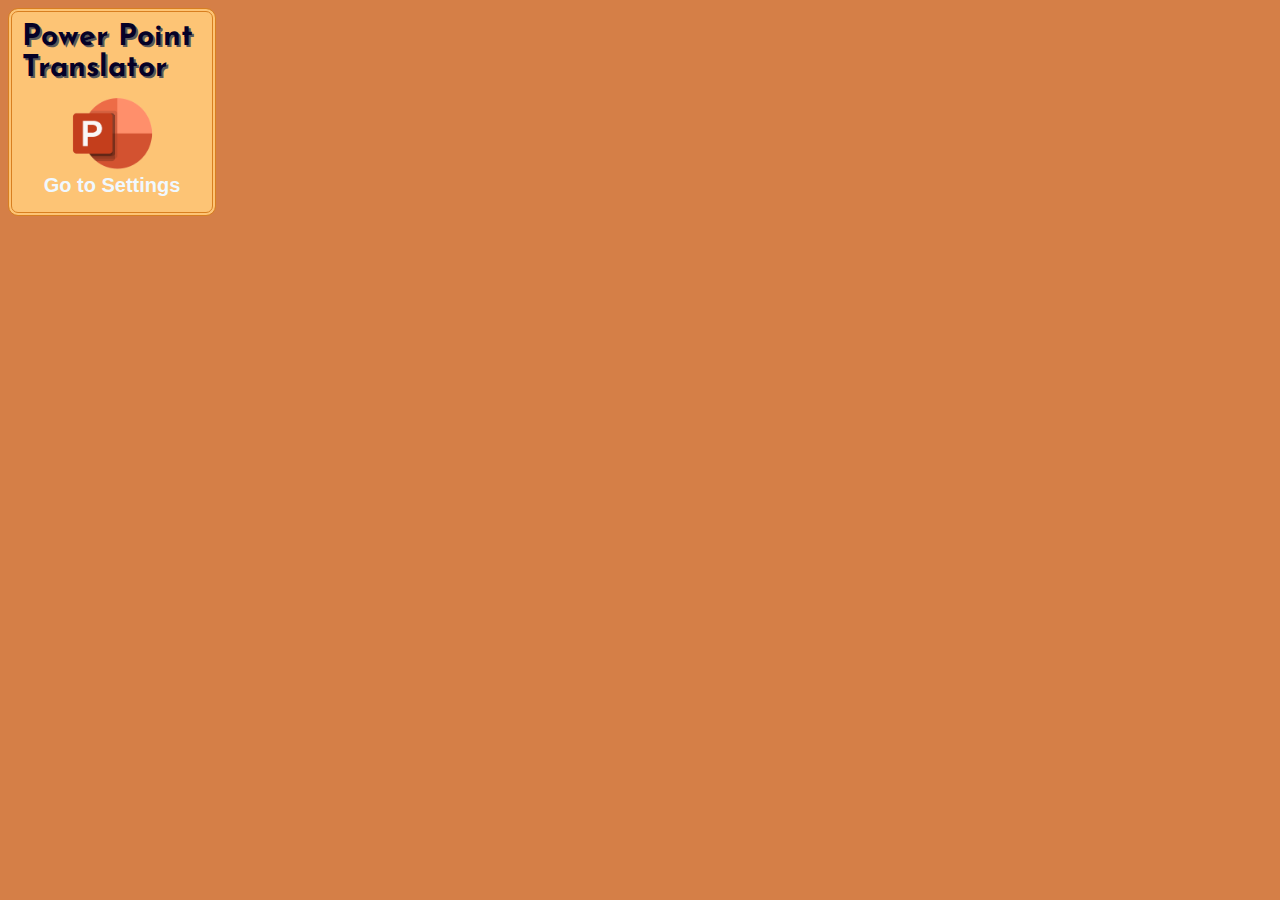
<file: index.html>
<!DOCTYPE html>
<head>
    <meta charset="UTF-8">
    <title>Test Chrome extension</title>
    <script src="background.js"></script>
</head>
<style>
    @import url('https://fonts.googleapis.com/css?family=Bubbler One');
    @import url('https://fonts.googleapis.com/css?family=Josefin Sans');
    @import url('https://fonts.cdnfonts.com/css/bahnschrift');
    html{
        background-color: rgba(202, 95, 25, 0.799);
    }
    body{
        border: 4px double rgb(216, 127, 32);
        border-radius: 10px;
        background-color: rgba(255, 201, 120, 0.943);
        width: 200px;
        height: 200px;
    }
    #buffer{
        height: 80px;
    }
    #theTitle{
        display: flex; 
        align-items: center; 
        justify-content: center;
        font-family: "Josefin Sans";
        font-weight: bolder;
        font-size: 30px;
        text-shadow:2px 2px #5a5858;
        color: rgb(5, 1, 39);
        padding: 10px;

        transition-property:color,text-shadow;
        transition-duration: 0.5s;
        transition-timing-function:step-end;
    }
    #theTitle:hover{
        text-shadow:2px 3px #d34e01e1;
    }
    #settings{
        
        display: flex; 
        align-items: center; 
        justify-content: center;
        
        
        font-weight: bold;
        font-family: 'Bahnschrift', sans-serif;
        font-size: 20px;
    }
    div a:link, a:visited{
        text-decoration: none;
        color:aliceblue;

        transition-property:color,font-size;
        transition-duration: 0.5s;
        transition-timing-function:cubic-bezier(0.6, -0.28, 0.735, 0.045);
    }

    div a:hover{
        font-size: 23px;
        color:rgb(2, 47, 86);
    }
    .center{
        display: block;
  margin-left: auto;
  margin-right: auto;
  width: 50%;
    }
</style>

<body>
    <div id="theTitle">
        Power Point Translator
    </div>
    <div id="buffer">
        <img src="icon.png" alt="pptx" style="width:85px; height:80px;" class="center">
    </div>
    <div id ="settings">
        <a href="http://127.0.0.1:5000" target="_blank"> Go to Settings</a>
    </div>
</body>

<script>


</script>
</html>
</file>
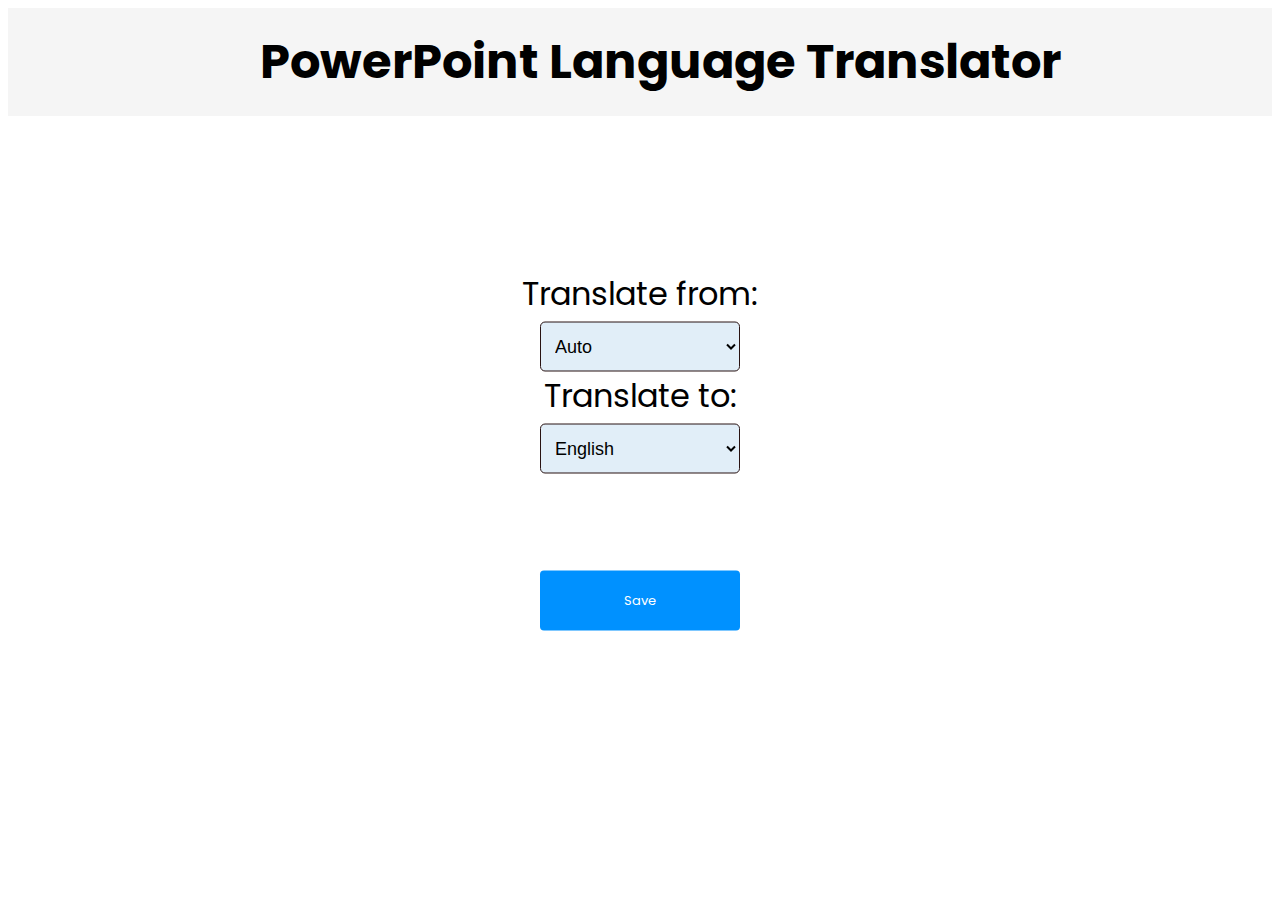
<file: setting.html>
<!DOCTYPE html>
<html lang="en">
<head>
    <meta charset="UTF-8">
    <meta http-equiv="X-UA-Compatible" content="IE=edge">
    <meta name="viewport" content="width=device-width, initial-scale=1.0">
    <link rel="stylesheet" href="https://fonts.googleapis.com/css?family=Poppins">
    <title>PowerPoint Language Settings</title>
</head>

<header>
  <header>
    <nav>
      <ul>
<font size ="+5"><b>PowerPoint Language Translator</b></font>
      </ul>
    </nav>
  </header>  </header>
  <style>
body {
    animation: fadeInAnimation ease 3s;
    animation-iteration-count: 1;
    animation-fill-mode: forwards;
}
 
@keyframes fadeInAnimation {
    0% {
        opacity: 0;
    }
    100% {
        opacity: 1;
     }
}
html {
  font-family: "Poppins";
  font-size: xx-large;
}

  
header {
  font-size: large;
  background-color: rgb(245, 245, 245);
  color: rgb(0, 0, 0);
  display: flex;
  justify-content: center;
  align-items: center;
}
html * {
  font-family: Poppins;
}
.tab {
  display: inline-block;
  margin-left: 30px;
}
.button-two {
  border-radius: 4px;
  color: white;

  background-color:#0091ff;
  border: none;
  padding: 0px;
  width: 200px;
  height: 60px;
  transition: all 0.5s;
}


.button-two span {
  cursor: pointer;
  display: inline-block;
  position: relative;
  transition: 1s;
}

.button-two span:after {
  content: '»';
  position: absolute;
  opacity: 0;
  top: 0;
  right: -20px;
  transition: 0.5s;
}

.button-two:hover span {
  padding-right: 25px;
}

.button-two:hover span:after {
  opacity: 1;
  right: 0;
}

.main {
    height: 100%;
    width: 100%;
    display: table;
}
.wrapper {
  margin: 0;
  position: absolute;
  top: 50%;
  left: 50%;
  -ms-transform: translate(-50%, -50%);
  transform: translate(-50%, -50%);
}
select{
    width: 10%;
    height: 50px;
    border: 1px solid #ccc;
    border-radius: 5px;
    padding-left: 5px;
    padding: 10px;
    font-size: 18px;
    font-family: 'Open Sans', sans-serif;
    color: rgb(0, 0, 0);
    background-color: rgb(225, 238, 248);
    background-image: none;
    border: 1px solid rgb(41, 18, 18);
}
select>option{
    font-size: 18px;
    font-family: 'Open Sans', sans-serif;
    color: #555;
    background-color: rgb(247, 247, 247);
    background-image: none;
    font-size: 18px;
    height: 50px;
    padding: 15px;
    border: 1px solid rgb(41, 18, 18);
}



</style>

</header>
<br>

<body>
    <div class = "main">
      <div class = "wrapper">
      <center>
          <form>
              <label for="from-language">Translate from:</label>
              <div class="fromLanguageBox" style = "width:2000px;">  
                <select>
                  <option value="en">Auto</option>
                  <option value="en">English</option>
                  <option value="fr">French</option>
                  <option value="es">Spanish</option>
                  <option value="zh">Chinese</option>
                  <option value="ko">Korean</option>
                  <option value="de">German</option>
                  <option value="lt">Lithuanian</option>
                </select>
              </div>
              
              <label for="to-language">Translate to:</label>
              <div class="toLanguageBox" style = "width:2000px;">
                <select>
                  <option value="en">English</option>
                  <option value="fr">French</option>
                  <option value="es">Spanish</option>
                  <option value="zh">Chinese</option>
                  <option value="ko">Korean</option>
                  <option value="de">German</option>
                  <option value="lt">Lithuanian</option>
                </select>
              </div>
              <br>
              <br>
              <div class="sub-main">
                <button class="button-two"><font size="-1"><span>Save</span></font></button>
              </div>

            </form>
      </center>
    </div>
  </div>
 
</body>

</html>
</file>
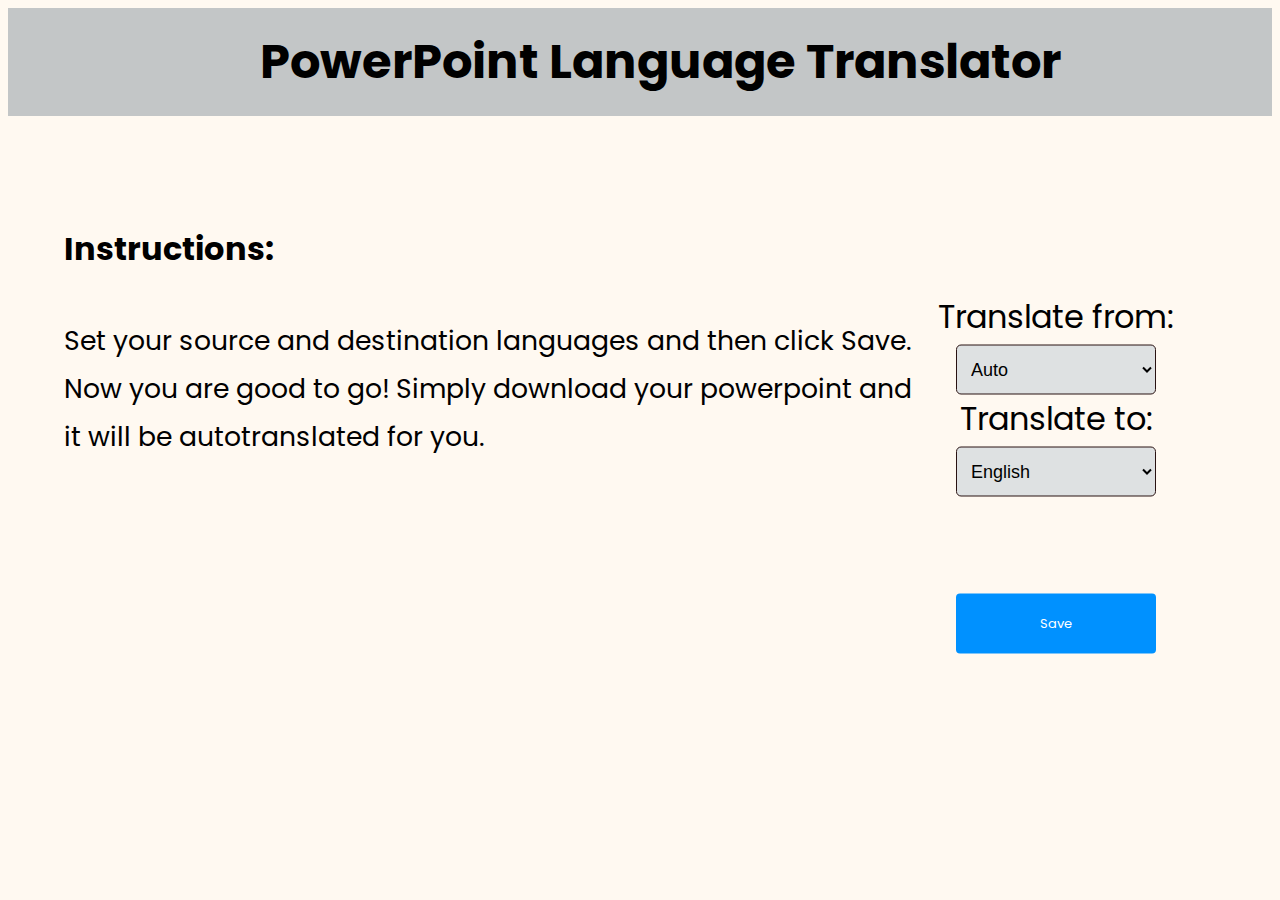
<file: temp.html>
<!DOCTYPE html>
<html lang="en">
<head>
    <meta charset="UTF-8">
    <meta http-equiv="X-UA-Compatible" content="IE=edge">
    <meta name="viewport" content="width=device-width, initial-scale=1.0">
    <link rel="stylesheet" href="https://fonts.googleapis.com/css?family=Poppins">
    <title>PowerPoint Language Settings</title>
</head>

<header>
  <header>
    <nav>
      <ul>
<font size ="+5"><b>PowerPoint Language Translator</b></font>
      </ul>
    </nav>
  </header>  </header>
  <style>
body {
    animation: fadeInAnimation ease 3s;
    animation-iteration-count: 1;
    animation-fill-mode: forwards;
    background-color: rgba(255, 201, 120, 0.1); 

}
 
@keyframes fadeInAnimation {
    0% {
        opacity: 0;
    }
    100% {
        opacity: 1;
     }
}
html {
  font-family: "Poppins";
  font-size: xx-large;
}

  
header {
  font-size: large;
  background-color: rgb(195, 198, 199);
  color: rgb(0, 0, 0);
  display: flex;
  justify-content: center;
  align-items: center;
}
html * {
  font-family: Poppins;
}
.tab {
  display: inline-block;
  margin-left: 30px;
}
.button-two {
  border-radius: 4px;
  color: white;

  background-color:#0091ff;
  border: none;
  padding: 0px;
  width: 200px;
  height: 60px;
  transition: all 0.5s;
}


.button-two span {
  cursor: pointer;
  display: inline-block;
  position: relative;
  transition: 1s;
}

.button-two span:after {
  content: '»';
  position: absolute;
  opacity: 0;
  top: 0;
  right: -20px;
  transition: 0.5s;
}

.button-two:hover span {
  padding-right: 25px;
}

.button-two:hover span:after {
  opacity: 1;
  right: 0;
}

.main {
    height: 100%;
    width: 100%;
    display: table;
}
.wrapper {
  margin: 0;
  position: absolute;
  top: 52.5%;
  left: 82.5%;
  -ms-transform: translate(-50%, -50%);
  transform: translate(-50%, -50%);
}
select{
    width: 10%;
    height: 50px;
    border: 1px solid #ccc;
    border-radius: 5px;
    padding-left: 5px;
    padding: 10px;
    font-size: 18px;
    font-family: 'Open Sans', sans-serif;
    color: rgb(0, 0, 0);
    background-color: rgb(222, 225, 226);
    background-image: none;
    border: 1px solid rgb(41, 18, 18);
}
select>option{
    font-size: 18px;
    font-family: 'Open Sans', sans-serif;
    color: #555;
    background-color: rgb(247, 247, 247);
    background-image: none;
    font-size: 18px;
    height: 50px;
    padding: 15px;
    border: 1px solid rgb(41, 18, 18);
}

.textboxHeader{
  position: absolute;
  top: 25%;
  left: 5%;
}
.textbox{
  position: absolute;
  top: 35%;
  left: 5%;
}

</style>

</header>
<br>

<body>
    <div class = "main">
      <div class = "wrapper">
      <center>
          <form>
              <label for="from-language">Translate from:</label>
              <div class="fromLanguageBox" style = "width:2000px;">  
                <select>
                  <option value="en">Auto</option>
                  <option value="en">English</option>
                  <option value="fr">French</option>
                  <option value="es">Spanish</option>
                  <option value="zh">Chinese</option>
                  <option value="ko">Korean</option>
                  <option value="de">German</option>
                  <option value="lt">Lithuanian</option>
                </select>
              </div>
              
              <label for="to-language">Translate to:</label>
              <div class="toLanguageBox" style = "width:2000px;">
                <select>
                  <option value="en">English</option>
                  <option value="fr">French</option>
                  <option value="es">Spanish</option>
                  <option value="zh">Chinese</option>
                  <option value="ko">Korean</option>
                  <option value="de">German</option>
                  <option value="lt">Lithuanian</option>
                </select>
              </div>
              <br>
              <br>
              <div class="sub-main">
                <button class="button-two"><font size="-1"><span>Save</span></font></button>
              </div>

            </form>
        </center>
    </div>
    <div class = "textboxHeader">
      <strong> Instructions:</strong>
      
    </div>
    <div class = "textbox">
     <small>Set your source and destination languages and then click Save. 
      <br>
      Now you are good to go! Simply download your powerpoint and <br> it will be autotranslated for you.
     </small>
      
    </div>
  </div>
  
 
</body>

</html>
</file>
